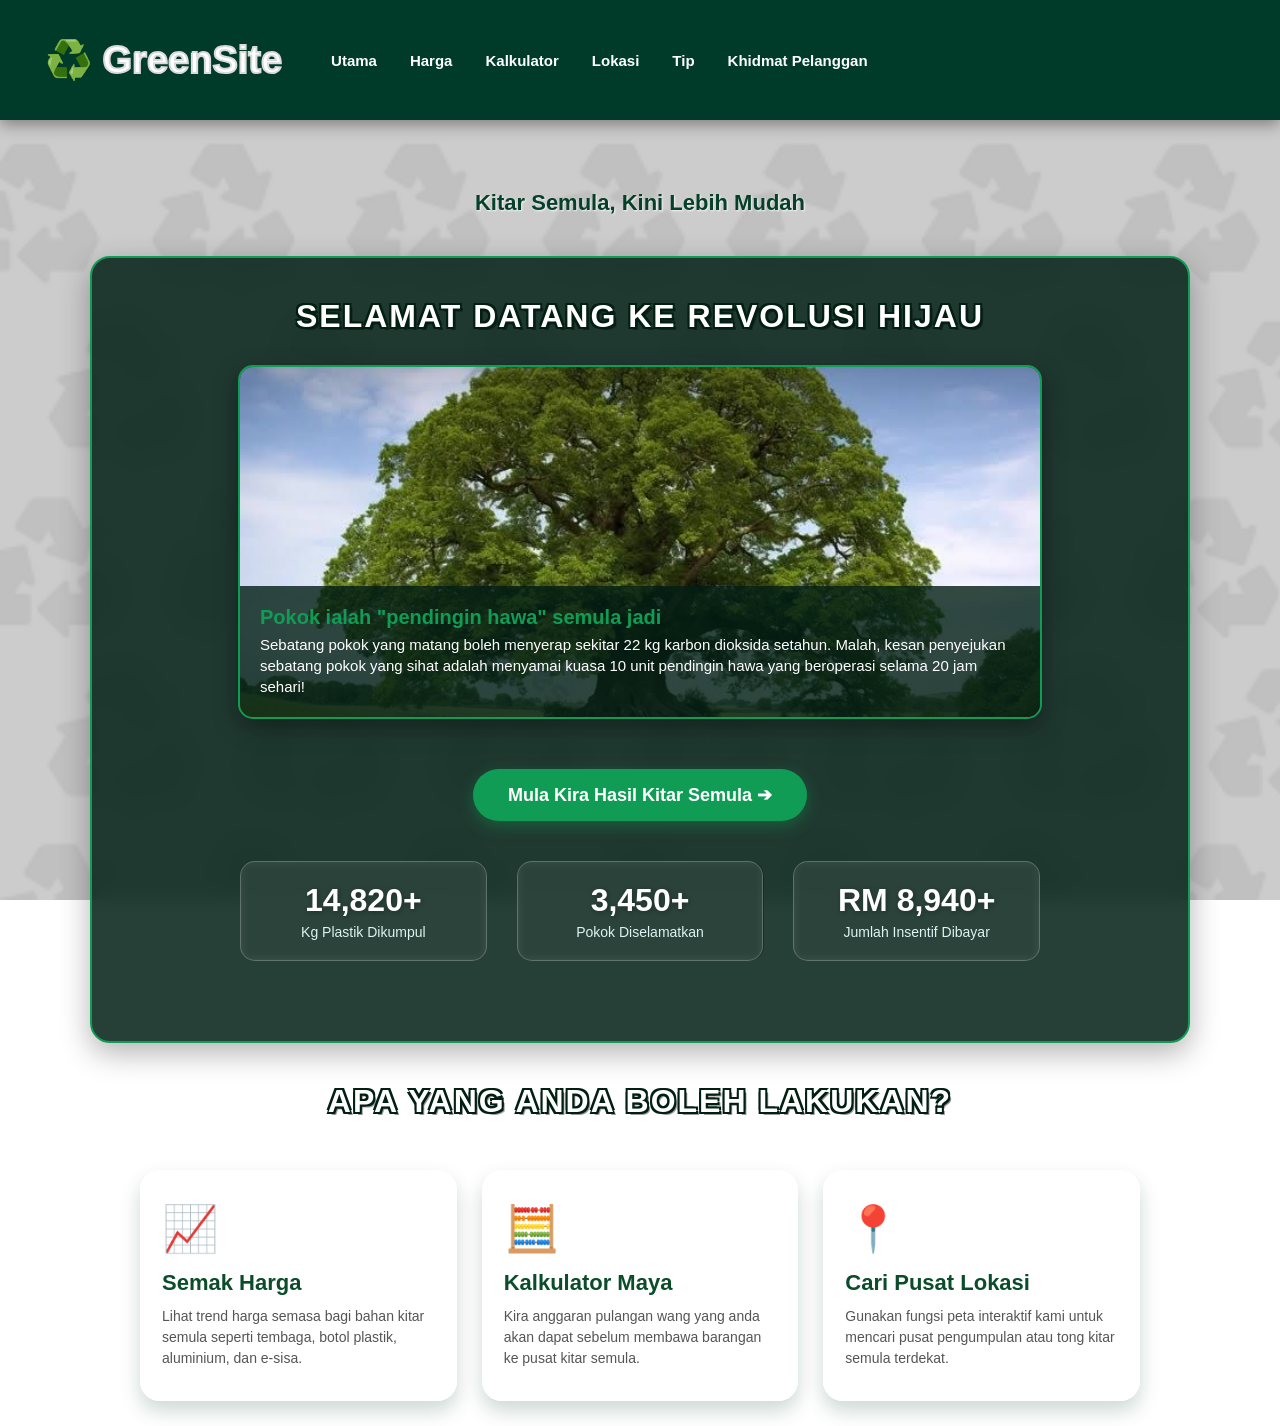
<file: index.html>
<!DOCTYPE html>
<html lang="ms">
<head>
    <meta charset="UTF-8">
    <meta name="google-site-verification" content="FfiB7V5XFE7kX74Ajw800LFNDz2maycaG-Rm0WlrIi4" />
    <meta name="viewport" content="width=device-width, initial-scale=1.0">
    <title>GreenSite - Utama</title>
    <link rel="stylesheet" href="style.css">
    <style>
        
        .hero-section {
            padding: 40px 20px;
            text-align: center;
            color: white;
        }
        .btn-mula {
            display: inline-block;
            background: #119c56;
            color: white;
            padding: 15px 35px;
            font-size: 18px;
            font-weight: bold;
            text-decoration: none;
            border-radius: 30px;
            margin-top: 20px;
            box-shadow: 0 5px 15px rgba(17, 156, 86, 0.4);
            transition: 0.3s;
        }
        .btn-mula:hover {
            background: white;
            color: #06402a;
            transform: translateY(-3px);
        }
        .stats-container {
            display: flex;
            justify-content: center;
            gap: 30px;
            margin: 40px auto;
            max-width: 800px;
            flex-wrap: wrap;
        }
        .stat-box {
            background: rgba(255, 255, 255, 0.15);
            backdrop-filter: blur(5px);
            padding: 20px;
            border-radius: 15px;
            min-width: 180px;
            flex: 1;
            border: 1px solid rgba(255, 255, 255, 0.2);
        }
        .stat-box h3 {
            font-size: 32px;
            margin: 0;
            color: #ffffff;
            text-shadow: 1px 1px 5px rgba(0,0,0,0.3);
        }
        .stat-box p {
            margin: 5px 0 0 0;
            font-size: 14px;
            color: #e0f2f1;
        }
        .menu-grid {
            display: grid;
            grid-template-columns: repeat(auto-fit, minmax(250px, 1fr));
            gap: 25px;
            max-width: 1000px;
            margin: 5px auto 5px auto;
            padding: 20px;
        }
        .menu-card {
            background: rgba(255, 255, 255, 0.95);
            border-radius: 20px;
            padding: 30px 20px;
            text-decoration: none;
            color: #0b4d2b;
            box-shadow: 0 10px 20px rgba(6, 64, 42, 0.2);
            transition: 0.3s ease;
            border: 2px solid transparent;
        }
        .menu-card:hover {
            transform: translateY(-8px);
            border-color: #119c56;
            background: #ffffff;
        }
        .menu-card .icon {
            font-size: 45px;
            margin-bottom: 15px;
        }
        .menu-card h3 {
            margin: 0 0 10px 0;
            font-size: 22px;
        }
        .menu-card p {
            margin: 0;
            font-size: 14px;
            color: #555;
            line-height: 1.5;
        }
    </style>
</head>
<body>

    
<header>
    <div class="header-container">

        <h1 class="logo-utama">♻️ GreenSite</h1>

        <button class="menu-btn" onclick="toggleMenu()">☰</button>

        <nav id="mobileMenu" class="menu-utama">
            <a href="index.html">Utama</a>
            <a href="harga.html">Harga</a>
            <a href="kalkulator.html">Kalkulator</a>
            <a href="lokasi.html">Lokasi</a>
            <a href="tips.html">Tip</a>
            <a href="customer-service.html">Khidmat Pelanggan</a>
        </nav>

    </div>
</header>


<div class="slogan-bawah">
    <p>Kitar Semula, Kini Lebih Mudah</p>
</div>

      
        <!-- HERO SECTION -->
    <section class="hero-section">
        <h2>Selamat Datang ke Revolusi Hijau</h2>
        
        <!-- ==================== KOMPONEN AUTO SLIDER DI SINI ==================== -->
        <div class="slider-container">
          <div class="slide active">
                <img src="pokok.jpg" alt="Pokok">
                <div class="slide-text">
                    <h3>Pokok ialah "pendingin hawa" semula jadi</h3>
                    <p>Sebatang pokok yang matang boleh menyerap sekitar 22 kg karbon dioksida setahun. Malah, kesan penyejukan sebatang pokok yang sihat adalah menyamai kuasa 10 unit pendingin hawa yang beroperasi selama 20 jam sehari!</p>
                </div>
            </div>
            
            <!-- Slide 2 -->
            <div class="slide">
                <img src="laut.jpg" alt="Laut">
                <div class="slide-text">
                    <h3>Lautan menghasilkan majoriti oksigen kita</h3>
                    <p>Ramai menyangka hutan Amazon adalah pembekal oksigen terbesar, tetapi hakikatnya antara 50% hingga 80% oksigen di Bumi dihasilkan oleh hidupan laut, terutamanya fitoplankton (tumbuhan mikroskopik di lautan).</p>
                </div>
            </div>
            
            <!-- Slide 3 -->
            <div class="slide">
                <img src="sampah.jpg" alt="Sampah">
                <div class="slide-text">
                    <h3>Plastik mengambil masa ratusan tahun untuk terurai</h3>
                    <p>Setiap sisa plastik yang pernah dihasilkan di dunia ini sebenarnya masih wujud dalam bentuk tertentu. Botol plastik, contohnya, memerlukan masa sehingga 450 tahun untuk terurai sepenuhnya di tapak pelupusan sampah.</p>
                </div>
            </div>

             <!-- Slide 4 -->
             <div class="slide">
                <img src="elektronik.jpg" alt="Elektronik">
                <div class="slide-text">
                    <h3>E-Sisa (Elektronik) Mewakili Sisa Paling Toksik di Dunia</h3>
                    <p>Pakar menganggarkan bahawa disebabkan aktiviti manusia (seperti penebangan hutan dan pencemaran), kadar kepupusan spesies haiwan dan tumbuhan kini berlaku 1,000 hingga 10,000 kali ganda lebih cepat daripada kadar semula jadi.</p>
                </div>
            </div>
            
             <!-- Slide 5-->
        <div class="slide">
                <img src="hutan.jpg" alt="Hutan">
                <div class="slide-text">
                    <h3>Hutan adalah "paru-paru" bumi</h3>
                    <p>Sisa elektronik seperti telefon pintar, laptop, dan bateri lama hanya merangkumi sekitar 2% daripada keseluruhan jumlah sampah domestik. Bagaimanapun, ia menyumbang kepada 70% daripada keseluruhan sisa toksik berbahaya (seperti plumbum, merkuri, dan kadmium) yang boleh meresap dan meracuni tanah serta air bawah tanah.</p>
                </div>
            </div>
        </div>
        <!-- ======================================================================= -->

        <a href="kalkulator.html" class="btn-mula">Mula Kira Hasil Kitar Semula ➔</a>

        <!-- BAHAGIAN IMPAK STATISTIK -->
        <div class="stats-container">
            <div class="stat-box">
                <h3>14,820+</h3>
                <p>Kg Plastik Dikumpul</p>
            </div>
            <div class="stat-box">
                <h3>3,450+</h3>
                <p>Pokok Diselamatkan</p>
            </div>
            <div class="stat-box">
                <h3>RM 8,940+</h3>
                <p>Jumlah Insentif Dibayar</p>
            </div>
        </div>
    </section>


   
    <h2 style="text-align: center; margin-top: 40px;">Apa Yang Anda Boleh Lakukan?</h2>
    <div class="menu-grid">
        
        <a href="harga.html" class="menu-card">
            <div class="icon">📈</div>
            <h3>Semak Harga</h3>
            <p>Lihat trend harga semasa bagi bahan kitar semula seperti tembaga, botol plastik, aluminium, dan e-sisa.</p>
        </a>

        <a href="kalkulator.html" class="menu-card">
            <div class="icon">🧮</div>
            <h3>Kalkulator Maya</h3>
            <p>Kira anggaran pulangan wang yang anda akan dapat sebelum membawa barangan ke pusat kitar semula.</p>
        </a>

        <a href="lokasi.html" class="menu-card">
            <div class="icon">📍</div>
            <h3>Cari Pusat Lokasi</h3>
            <p>Gunakan fungsi peta interaktif kami untuk mencari pusat pengumpulan atau tong kitar semula terdekat.</p>
        </a>

    </div>

    <script src="script.js"></script>
</body>
</html>
</file>
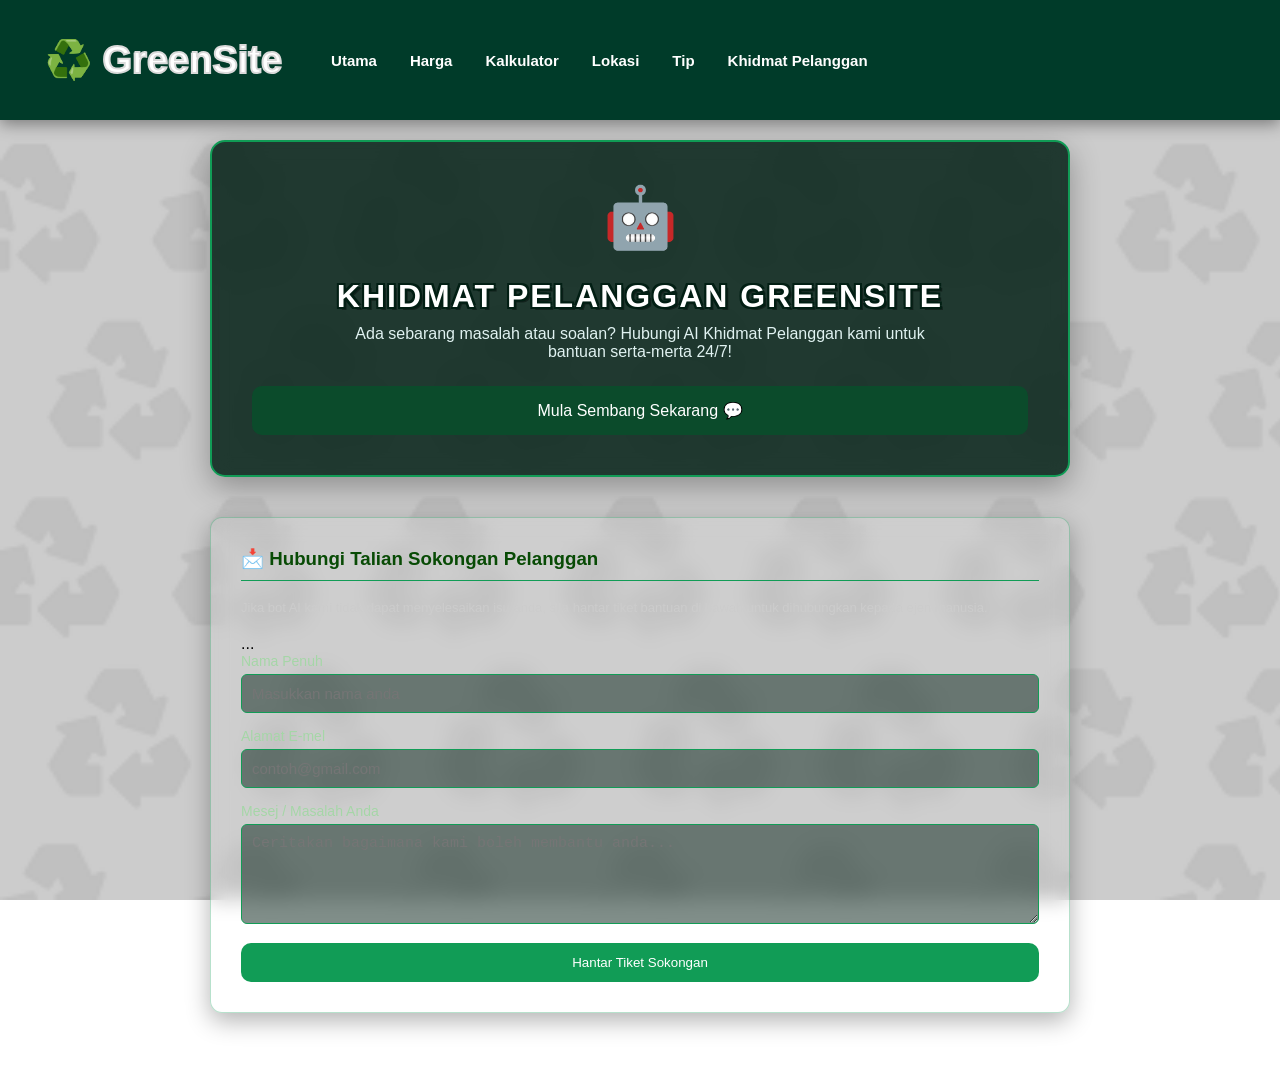
<file: customer-service.html>
<!DOCTYPE html>
<html lang="ms">
<head>
    <meta charset="UTF-8">
    <meta name="viewport" content="width=device-width, initial-scale=1.0">
    <title>Sokongan AI & Bantuan - GreenSite</title>
    <link rel="stylesheet" href="style.css">
    <style>
        /* CSS Khas untuk Halaman Sokongan */
        .sokongan-wrapper {
            max-width: 900px;
            margin: 40px auto;
            padding: 20px;
        }
        .kad-ai-utama {
            background: rgba(2, 31, 20, 0.85);
            border: 2px solid #119c56;
            border-radius: 15px;
            padding: 40px;
            text-align: center;
            box-shadow: 0 10px 30px rgba(0,0,0,0.3);
            margin-bottom: 40px;
            backdrop-filter: blur(10px);
        }
        .bot-animasi {
            font-size: 60px;
            animation: pusing 4s linear infinite;
            margin-bottom: 15px;
            display: inline-block;
        }
        .borang-aduan {
            background: rgba(255, 255, 255, 0.05);
            padding: 30px;
            border-radius: 12px;
            border: 1px solid rgba(17, 156, 86, 0.3);
            text-align: left;
        }
        .borang-aduan h3 {
            margin-top: 0;
            color: #084b05;
            border-bottom: 1px solid #119c56;
            padding-bottom: 10px;
        }
        .input-kumpulan {
            margin-bottom: 15px;
        }
        .input-kumpulan label {
            display: block;
            color: #a5d6a7;
            margin-bottom: 5px;
            font-size: 14px;
        }
        .input-kumpulan input, .input-kumpulan textarea {
            width: 100%;
            padding: 10px;
            border: 1px solid #119c56;
            background: rgba(2, 31, 20, 0.5);
            color: rgb(6, 69, 7);
            border-radius: 6px;
            box-sizing: border-box;
        }
        @keyframes pusing {
            0% { transform: rotate(0deg) translateY(0px); }
            50% { transform: rotate(10deg) translateY(-10px); }
            100% { transform: rotate(0deg) translateY(0px); }
        }
    </style>
</head>
<body>

    <!-- NAVBAR HERO (Sama seperti halaman lain) -->
<header>
    <div class="header-container">

        <h1 class="logo-utama">♻️ GreenSite</h1>

        <button class="menu-btn" onclick="toggleMenu()">☰</button>

        <nav id="mobileMenu" class="menu-utama">
            <a href="index.html">Utama</a>
            <a href="harga.html">Harga</a>
            <a href="kalkulator.html">Kalkulator</a>
            <a href="lokasi.html">Lokasi</a>
            <a href="tips.html">Tip</a>
            <a href="customer-service.html">Khidmat Pelanggan</a>
        </nav>

    </div>
</header>

   <div class="sokongan-wrapper">
        <!-- BAHAGIAN 1: BOT SEMBANG AI -->
        <div class="kad-ai-utama">
            <div class="bot-animasi">🤖</div>
            <!-- TUKAR TAJUK DI SINI -->
            <h2 style="color: white; margin: 10px 0;">Khidmat Pelanggan Greensite</h2>
            <p style="color: #e0f2f1; max-width: 600px; margin: 0 auto 25px auto;">
                Ada sebarang masalah atau soalan? Hubungi AI Khidmat Pelanggan kami untuk bantuan serta-merta 24/7!
            </p>
            <button class="btn-mula" onclick="bukaSembangAI()" style="padding: 15px 40px; font-size: 16px; cursor: pointer;">
                Mula Sembang Sekarang 💬
            </button>
        </div>

        <!-- BAHAGIAN 2: BORANG ADUAN -->
        <div class="borang-aduan">
            <!-- TUKAR TAJUK DI SINI -->
            <h3>📩 Hubungi Talian Sokongan Pelanggan</h3>
            <p style="color: #ccc; font-size: 13px; margin-bottom: 20px;">Jika bot AI kami tidak dapat menyelesaikan isu anda, sila hantar tiket bantuan di bawah untuk dihubungkan kepada ejen manusia.</p>
            
            ... 
            <form onsubmit="hantarAduan(event)">
                <div class="input-kumpulan">
                    <label>Nama Penuh</label>
                    <input type="text" required placeholder="Masukkan nama anda">
                </div>
                <div class="input-kumpulan">
                    <label>Alamat E-mel</label>
                    <input type="email" required placeholder="contoh@gmail.com">
                </div>
                <div class="input-kumpulan">
                    <label>Mesej / Masalah Anda</label>
                    <textarea rows="4" required placeholder="Ceritakan bagaimana kami boleh membantu anda..."></textarea>
                </div>
                <button type="submit" class="btn-mula" style="background: #119c56; width: 100%; border: none; padding: 12px; cursor: pointer;">
                    Hantar Tiket Sokongan
                </button>
            </form>
        </div>
    </div>

  <script type="text/javascript">
  (function(d, t) {
      var v = d.createElement(t), s = d.getElementsByTagName(t)[0];
      v.onload = function() {
        window.voiceflow.chat.load({
          verify: { projectID: '6aab37f082f3050e998244b6' },
          url: 'https://general-runtime.voiceflow.com',
          voice: {
            url: "https://runtime-api.voiceflow.com"
          }
        });
      }
      v.src = "https://cdn.voiceflow.com/widget-next/bundle.mjs"; v.type = "text/javascript"; s.parentNode.insertBefore(v, s);
  })(document, 'script');
</script>
<script>
      // Fungsi untuk paksa tingkap chat Voiceflow terbuka bila butang hijau atas diklik
      function bukaSembangAI() {
          if (window.voiceflow && window.voiceflow.chat) {
              window.voiceflow.chat.open();
          } else {
              alert("Otak AI sedang memuatkan diri... Sila cuba lagi dalam 2 saat!");
          }
      }

      // Fungsi hantar borang tiket bahagian bawah (ejen manusia)
      function hantarAduan(e) {
          e.preventDefault();
          alert("✅ Tiket Sokongan Berjaya Dihantar!");
          e.target.reset();
      }
    </script>
</body>
</html>
</file>
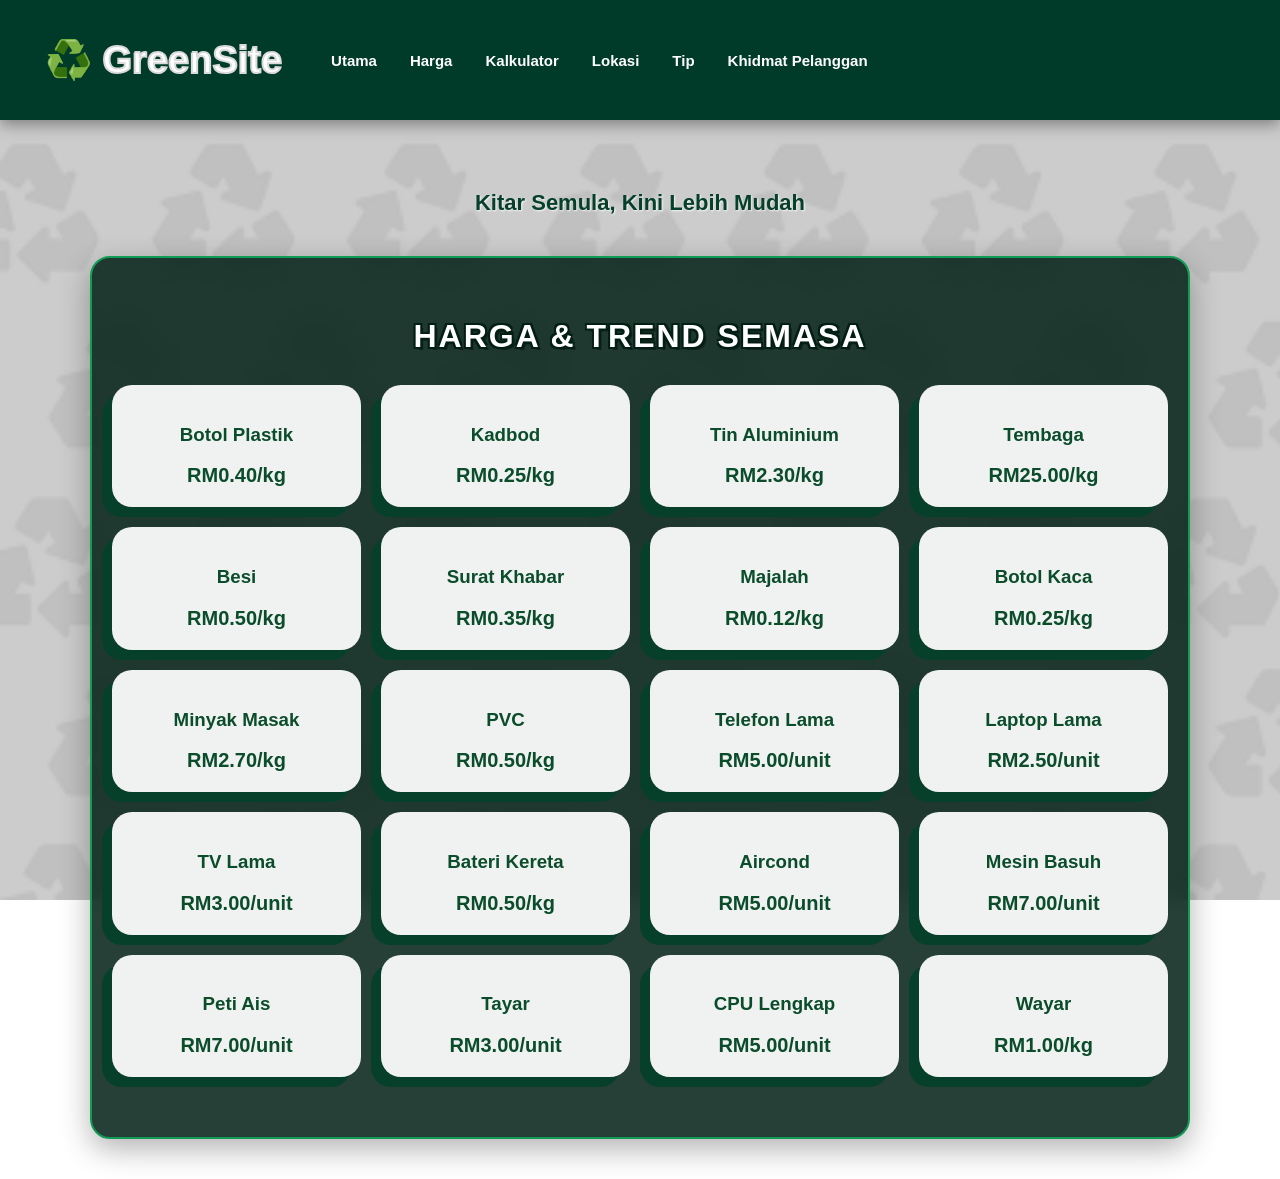
<file: harga.html>
<!DOCTYPE html>
<html lang="ms">
<head>
    <meta charset="UTF-8">
    <meta name="viewport" content="width=device-width, initial-scale=1.0">
    <title>GreenSite - Harga & Trend Semasa</title>
    <link rel="stylesheet" href="style.css">
</head>
<body>

  

<header>
    <div class="header-container">

        <h1 class="logo-utama">♻️ GreenSite</h1>

        <button class="menu-btn" onclick="toggleMenu()">☰</button>

        <nav id="mobileMenu" class="menu-utama">
            <a href="index.html">Utama</a>
            <a href="harga.html">Harga</a>
            <a href="kalkulator.html">Kalkulator</a>
            <a href="lokasi.html">Lokasi</a>
            <a href="tips.html">Tip</a>
            <a href="customer-service.html">Khidmat Pelanggan</a>
        </nav>

    </div>
</header>


<div class="slogan-bawah">
    <p>Kitar Semula, Kini Lebih Mudah</p>
</div>
    <section id="harga">
        <h2>Harga & Trend Semasa</h2>
        <div class="grid">
            <div class="card">
                <h3>Botol Plastik</h3>
                <span id="botol_plastikPrice">RM0.40/kg</span>
                <div class="criteria">✔ Bersih<br>✔ Kering<br>✖ Berminyak</div>
            </div>
            <div class="card">
                <h3>Kadbod</h3>
                <span id="kadbodPrice">RM0.25/kg</span>
                <div class="criteria">✔ Kering<br>✔ Bersih<br>✖ Basah</div>
            </div>
            <div class="card">
                <h3>Tin Aluminium</h3>
                <span id="tin_aluminiumPrice">RM2.30/kg</span>
                <div class="criteria">✔ Bersih<br>✖ Berkarat</div>
            </div>
            <div class="card">
                <h3>Tembaga</h3>
                <span id="tembagaPrice">RM25.00/kg</span>
                <div class="criteria">✔ Tembaga tulen<br>✖ Campur plastik</div>
            </div>
            <div class="card">
                <h3>Besi</h3>
                <span id="besiPrice">RM0.50/kg</span>
                <div class="criteria">✔ Tidak karat</div>
            </div>
            <div class="card">
                <h3>Surat Khabar</h3>
                <span id="surat_khabarPrice">RM0.35/kg</span>
                <div class="criteria">✔ Kering<br>✖ Bersalut plastik</div>
            </div>
            <div class="card">
                <h3>Majalah</h3>
                <span id="majalahPrice">RM0.12/kg</span>
                <div class="criteria">✔ Tidak koyak<br>✖ Basah</div>
            </div>
            <div class="card">
                <h3>Botol Kaca</h3>
                <span id="botol_kacaPrice">RM0.25/kg</span>
                <div class="criteria">✔ Tidak pecah<br>✖ Retak</div>
            </div>
            <div class="card">
                <h3>Minyak Masak</h3>
                <span id="minyak_masakPrice">RM2.70/kg</span>
                <div class="criteria">✔ Ditapis<br>✖ Bercampur air</div>
            </div>
            <div class="card">
                <h3>PVC</h3>
                <span id="pvcPrice">RM0.50/kg</span>
                <div class="criteria">✔ Bersih<br>✖ Cair</div>
            </div>
            <div class="card">
                <h3>Telefon Lama</h3>
                <span id="telefon_lamaPrice">RM5.00/unit</span>
                <div class="criteria">✔ Ada bateri<br>✖ Motherboard hilang</div>
            </div>
            <div class="card">
                <h3>Laptop Lama</h3>
                <span id="laptop_lamaPrice">RM2.50/unit</span>
                <div class="criteria">✔ Lengkap<br>✖ Skrin pecah teruk</div>
            </div>
            <div class="card">
                <h3>TV Lama</h3>
                <span id="tv_lamaPrice">RM3.00/unit</span>
                <div class="criteria">✔ Ada panel<br>✖ Skrin pecah</div>
            </div>
            <div class="card">
                <h3>Bateri Kereta</h3>
                <span id="bateri_keretaPrice">RM0.50/kg</span>
                <div class="criteria">✔ Tidak bocor<br>✖ Pecah</div>
            </div>
            <div class="card">
                <h3>Aircond</h3>
                <span id="aircondPrice">RM5.00/unit</span>
                <div class="criteria">✔ Compressor ada<br>✖ Gas bocor</div>
            </div>
            <div class="card">
                <h3>Mesin Basuh</h3>
                <span id="mesin_basuhPrice">RM7.00/unit</span>
                <div class="criteria">✔ Motor elok<br>✖ Karat</div>
            </div>
            <div class="card">
                <h3>Peti Ais</h3>
                <span id="peti_aisPrice">RM7.00/unit</span>
                <div class="criteria">✔ Compressor ada<br>✖ Gas bocor</div>
            </div>
            <div class="card">
                <h3>Tayar</h3>
                <span id="tayarPrice">RM3.00/unit</span>
                <div class="criteria">✔ Tidak terbakar<br>✖ Pecah</div>
            </div>
            <div class="card">
                <h3>CPU Lengkap</h3>
                <span id="cpu_lengkapPrice">RM5.00/unit</span>
                <div class="criteria">✔ Kipas berfungsi<br>✖ Rosak teruk</div>
            </div>
            <div class="card">
                <h3>Wayar</h3>
                <span id="wayarPrice">RM1.00/kg</span>
                <div class="criteria">✖ Kuprum hilang</div>
            </div>
        </div>
    </section>

    <script src="script.js"></script>
</body>
</html>
</file>
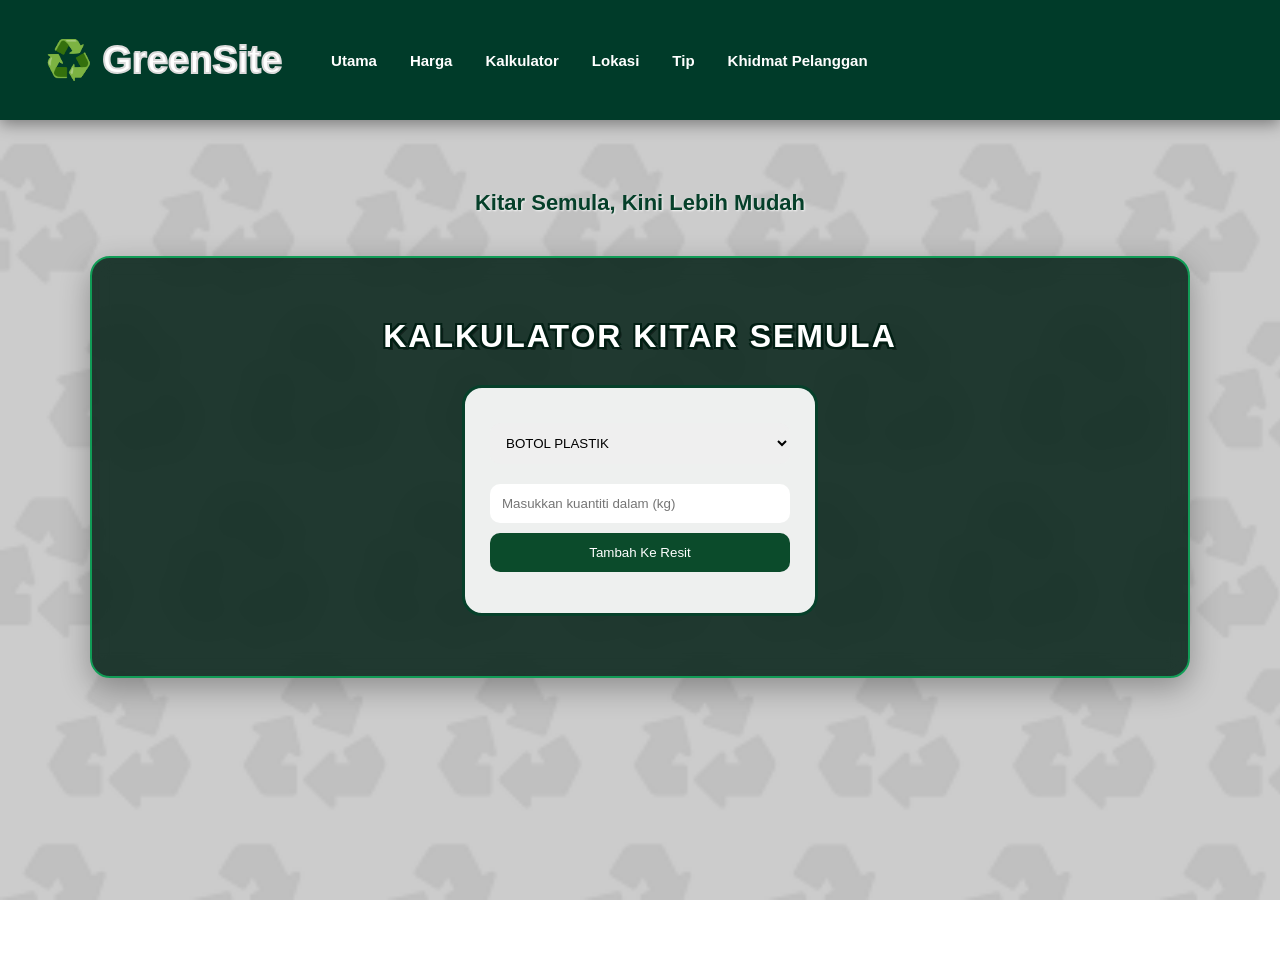
<file: kalkulator.html>
<!DOCTYPE html>
<html lang="ms">
<head>
    <meta charset="UTF-8">
    <meta name="viewport" content="width=device-width, initial-scale=1.0">
    <title>GreenSite - Kalkulator Recycle</title>
    <link rel="stylesheet" href="style.css">
</head>
<body>

   
<header>
    <div class="header-container">

        <h1 class="logo-utama">♻️ GreenSite</h1>

        <button class="menu-btn" onclick="toggleMenu()">☰</button>

        <nav id="mobileMenu" class="menu-utama">
            <a href="index.html">Utama</a>
            <a href="harga.html">Harga</a>
            <a href="kalkulator.html">Kalkulator</a>
            <a href="lokasi.html">Lokasi</a>
            <a href="tips.html">Tip</a>
            <a href="customer-service.html">Khidmat Pelanggan</a>
        </nav>

    </div>
</header>

<div class="slogan-bawah">
    <p>Kitar Semula, Kini Lebih Mudah</p>
</div>
    <section id="kalkulator">
        <h2>Kalkulator Kitar Semula</h2>
        <div class="box">
            <select id="material"></select>
            <input type="number" id="qty" placeholder="Masukkan kuantiti (unit/kg)">
            <button onclick="tambahKeResit()">Tambah Ke Resit</button>
            <p id="result" style="color: black; font-weight: bold; margin-top: 10px;"></p>
            <p id="motivation" style="color: #06402a; font-weight: 600;"></p>
        </div>

        <div id="resitArea" style="max-width: 500px; margin: 30px auto; background: rgba(255,255,255,0.95); padding: 20px; border-radius: 20px; color: black; display: none; overflow-x: auto;">
            <h3 style="color: #06402a; margin-top: 0;">🧾 Resit Maya Kitar Semula</h3>
            <table id="jadualResit" style="width: 100%; border-collapse: collapse; text-align: left; margin-bottom: 15px;">
                <thead>
                    <tr style="border-bottom: 2px solid #06402a;">
                        <th style="padding: 8px;">Bahan</th>
                        <th style="padding: 8px;">Kuantiti</th>
                        <th style="padding: 8px;">Harga (RM)</th>
                    </tr>
                </thead>
                <tbody id="isiResit"></tbody>
            </table>
            <h4 id="jumlahBesar" style="margin: 5px 0; text-align: right; font-size: 18px;">Jumlah Keseluruhan: RM 0.00</h4>
            <button onclick="padamResit()" style="background: #cc0000; margin-top: 10px;">Padam Semua</button>
        </div>
    </section>

    <script src="script.js"></script>
</body>
</html>
</file>
<file: style.css>
html {
  scroll-behavior: smooth;
}

body {
  margin: 0;
  font-family: 'Segoe UI', sans-serif;
  background-image: url('background greensite.png'); 
  background-repeat: no-repeat;
  background-attachment: fixed;
  background-size: cover;
  min-height: 100vh;
}

body::before {
  content: "";
  position: fixed;
  inset: 0;
  background: rgba(0,0,0,0.20);
  z-index: -1;
}



header {
  background-color: #021f14; 
  width: 100%;
  position: fixed;
  top: 0;
  left: 0;
  z-index: 1000;
  box-shadow: 0 4px 15px rgba(0,0,0,0.4);
  box-sizing: border-box;
}

.navbar-container {
  max-width: 1400px; 
  margin: 0 auto;
  display: flex;
  align-items: center;
  justify-content: flex-start; 
  height: 80px; 
}

.logo-utama {
  font-size: 50px;
  font-weight: bold;
  color: rgb(7, 165, 65);
  -webkit-text-stroke: 2px #dadada;
  margin: 0;
  margin-right: 60px; 
  white-space: nowrap;
}


nav.menu-utama a { 
  border: 2px solid #06402a; 
  border-radius: 8px; 
  color: #06402a; 
  padding: 14px 28px; 
  font-size: 30px;
  font-weight: bold;
  text-decoration: none;
  display: inline-block;
  transition: all 0.2s ease;
  white-space: nowrap;
}


nav.menu-utama a:hover {
  background: #06402a; 
  color: #ffffff; 
  text-shadow: none; 
  transform: translateY(-3px); 
  box-shadow: 0 6px 15px rgba(0, 0, 0, 0.3);
}


.slogan-bawah {
  text-align: center;
  margin-top: 110px; /* Jarak supaya tidak tenggelam di bawah fixed navbar */
  margin-bottom: 20px; /* Gap sebelum masuk ke seksyen kandungan */
}

.slogan-bawah p {
  font-size: 22px;
  font-weight: 600;
  color: #06402a; /* Warna hijau gelap tulisan asal */
  margin: 0;
  text-shadow: 1px 1px 2px rgba(255, 255, 255, 0.8);
}

/* Menyesuaikan titik mula elemen body */
body {
  padding-top: 0; /* Dikembalikan ke 0 kerana kita guna margin-top pada slogan */
}

/* Gaya Pautan Menu di Kanan */
nav.menu-utama {
  margin-top: 0;
  display: flex;
  gap: 10px;
}
 

/* Kesan apabila tetikus lalu (Hover) pada menu */
nav.menu-utama a:hover {
  background: #06402a; /* Tukar jadi warna hijau gelap penuh */
  color: #ffffff; /* Tulisan tukar jadi putih */
  text-shadow: none; /* Buang outline putih masa hover supaya teks jelas */
  transform: translateY(-2px); /* Kotak naik atas sikit */
  box-shadow: 0 4px 10px rgba(0, 0, 0, 0.2);
}

/* Memastikan kandungan web bermula di bawah navbar */
body {
  padding-top: 100px; 
}

/* Gaya untuk Logo / Nama Web */
header h1 {
  font-size: 24px; /* Dikecilkan supaya sebaris dengan menu */
  font-weight: bold;
  color: white;
  margin: 0 40px 0 0; /* Jarak 40px di sebelah kanan logo */
  white-space: nowrap;
}
/* --- GAYA TAJUK DENGAN OUTLINE & KOTAK SECTION --- */

/* --- GAYA KOTAK SECTION (HIJAU GELAP TRANSPARENT) & TAJUK BARU --- */

section {
  max-width: 1100px;
  margin: 40px auto; /* Jarak antara kotak-kotak section */
  padding: 40px 20px;
  text-align: center;
  color: white; /* Semua teks biasa di dalam kotak akan automatik jadi putih */
  
  /* RGBA: 2, 31, 20 ialah kod warna hijau gelap navbar anda, 0.85 ialah tahap ketelusan (transparent) */
  background: rgba(2, 31, 20, 0.85); 
  
  backdrop-filter: blur(10px); /* Kesan blur moden pada gambar latar di belakang kotak */
  border: 2px solid #119c56; /* Tukar border kepada hijau cerah sikit supaya kotak nampak menonjol */
  border-radius: 20px; /* Lengkungan bucu kotak */
  box-shadow: 0 10px 30px rgba(0, 0, 0, 0.3);
  box-sizing: border-box;
}

h2 {
  color: #ffffff; /* Tukar tulisan tajuk jadi PUTIH supaya cerah atas latar belakang gelap */
  font-family: 'Poppins', 'Segoe UI', sans-serif; 
  font-size: 32px;           
  font-weight: bold;           
  text-transform: uppercase; 
  letter-spacing: 2px;       
  
  /* Kesan OUTLINE HIAJU GELAP di sekeliling tulisan putih supaya nampak sharp */
  text-shadow: 
    -2px -2px 0 #021f14,  
     2px -2px 0 #021f14,
    -2px  2px 0 #021f14,
     2px  2px 0 #021f14,
     3px  3px 0px rgba(0, 0, 0, 0.4); 
  
  margin-bottom: 30px;
  margin-top: 0;
}

/* Gaya untuk Kontainer Menu */
nav.menu-utama {
  margin-top: 0; /* Buang margin lama */
  display: flex;
  align-items: center;
  gap: 5px; /* Jarak rapat antara pautan menu */
}

/* Gaya untuk Pautan Menu (Text Links) */
nav.menu-utama a {
  background: transparent; /* Buang latar belakang putih asal */
  border: none; /* Buang border bulat asal */
  color: #ffffff; /* Warna teks putih */
  padding: 10px 16px;
  border-radius: 8px; /* Kotak rounded yang lembut */
  font-size: 15px;
  font-weight: 600;
  text-decoration: none;
  transition: all 0.2s ease;
  display: inline-block;
}

/* Kesan Hover & Aktif (Seperti butang HOSTING dalam gambar) */
nav.menu-utama a:hover {
  background: rgba(255, 255, 255, 0.15); /* Kotak cerah semi-transparent */
  color: #ffffff;
}

/* Mengelakkan kandungan halaman terlindung di bawah navbar yang 'fixed' */
body {
  padding-top: 80px; /* Tambah ruang atas supaya kandungan tidak tenggelam */
}

/* --- RESPONSIVE UNTUK TELEFON --- */
@media(max-width: 768px) {
  .navbar-container {
    flex-direction: column;
    align-items: flex-start;
    gap: 10px;
  }
  header h1 {
    margin-bottom: 5px;
  }
  nav.menu-utama {
    flex-wrap: wrap;
  }
  nav.menu-utama a {
    padding: 8px 12px;
    font-size: 14px;
  }
  body {
    padding-top: 120px; /* Lebihan ruang untuk telefon */
  }
}
/* Kesan Hover & Aktif (Seperti butang HOSTING dalam gambar) */
nav.menu-utama a:hover {
  background: rgba(255, 255, 255, 0.15); /* Kotak cerah semi-transparent */
  color: #ffffff;
}

/* Mengelakkan kandungan halaman terlindung di bawah navbar yang 'fixed' */
body {
  padding-top: 80px; /* Tambah ruang atas supaya kandungan tidak tenggelam */
}

/* --- RESPONSIVE UNTUK TELEFON --- */
@media(max-width: 768px) {
  .navbar-container {
    flex-direction: column;
    align-items: flex-start;
    gap: 10px;
  }
  header h1 {
    margin-bottom: 5px;
  }
  nav.menu-utama {
    flex-wrap: wrap;
  }
  nav.menu-utama a {
    padding: 8px 12px;
    font-size: 14px;
  }
  body {
    padding-top: 120px; /* Lebihan ruang untuk telefon */
  }
}

section {
  padding: 60px 20px;
  text-align: center;
  color: white;
}

/* HARGA */
.grid {
  display: grid;
  grid-template-columns: repeat(auto-fit, minmax(220px, 1fr));
  gap: 20px;
}

.card {
  position: relative;
  background: rgba(255,255,255,0.93);
  color: #0b4d2b;
  padding: 20px;
  border-radius: 20px;
  overflow: hidden;
  transition: 0.3s;
  box-shadow: -10px 10px rgb(6,64,42);
  animation: fadeIn 1s ease;
}

.card:hover {
  transform: translateY(-5px);
  box-shadow: 0 10px 20px rgba(6, 64, 42, 0.3);
  background: #ffffff;
}

.card span {
  font-size: 20px;
  font-weight: bold;
}

.criteria {
  position: absolute;
  bottom: -100%;
  left: 0;
  width: 100%;
  background: rgba(0,70,30,0.95);
  color: white;
  padding: 15px;
  transition: 0.4s;
}

.card:hover .criteria {
  bottom: 0;
}

/* KALKULATOR */
.box {
  margin: auto;
  background: rgba(255,255,255,0.92);
  padding: 25px;
  width: 300px;
  height: auto;
  border-style: solid;
  border-color: #06402a;
  border-radius: 20px;
  color: black;
}

.box select, .box input {
  width: 100%;
  padding: 12px;
  margin: 10px 0;
  border-radius: 10px;
  border: none;
  box-sizing: border-box;
}

button {
  width: 100%;
  padding: 12px;
  background: #0b4b2b;
  color: white;
  border: none;
  border-radius: 10px;
  cursor: pointer;
}

button:hover {
  background: #119c56;
  box-shadow: 0 0 15px #119c56, 0 0 25px #0b4b2b;
  transition: 0.3s;
}

button:active {
  transform: scale(0.95); 
  transition: 0.1s;
}

/* MAP */
#map {
  height: 450px;
  border-radius: 20px;
  margin-top: 20px;
  display: none;
}

/* POSTER */
.posterGrid {
  display: grid;
  grid-template-columns: repeat(auto-fit, minmax(300px, 1fr));
  gap: 25px;
  margin-top: 40px;
}

.poster {
  background: rgba(255,255,255,0.95);
  border-radius: 20px;
  overflow: hidden;
  color: #0b4d2b;
  transition: 0.4s;
}

.poster:hover {
  transform: scale(1.03);
}

.poster img {
  width: 100%;
  height: 250px;
  object-fit: cover;
}

.posterText {
  padding: 20px;
}

.posterText h3 {
  margin-top: 0;
}

@keyframes fadeIn {
  from {
    opacity: 0;
    transform: translateY(20px);
  }
  to {
    opacity: 1;
    transform: translateY(0);
  }
}

/* RESPONSIVE PHONE */
@media(max-width:600px) {
  header h1 { font-size: 35px; }
  header { padding: 30px 10px; }
  nav a { display: inline-block; margin: 6px; width: auto; }
  section { padding: 40px 10px; }
  .grid { grid-template-columns: 1fr; }
  .box { width: 80%; height: auto; }
  #map { height: 350px; }
  .posterGrid { grid-template-columns: 1fr; }
}

/* --- GAYA AUTO SLIDER KESAN FAKTA ALAM SEKITAR --- */

.slider-container {
  max-width: 800px;
  height: 350px;
  margin: 30px auto;
  position: relative;
  overflow: hidden;
  border-radius: 15px;
  border: 2px solid #119c56;
  box-shadow: 0 8px 25px rgba(0, 0, 0, 0.4);
}

.slide {
  position: absolute;
  top: 0;
  left: 0;
  width: 100%;
  height: 100%;
  opacity: 0; /* Sembunyikan slide asal */
  transition: opacity 1s ease-in-out; /* Kesan 'fade' lembut semasa bertukar */
  z-index: 1;
}

.slide.active {
  opacity: 1; /* Paparkan slide yang aktif sahaja */
  z-index: 2;
}

.slide img {
  width: 100%;
  height: 100%;
  object-fit: cover; /* Memastikan gambar penuh tanpa herot */
}

/* Kotak teks fakta di atas gambar (Lapisan lutsinar gelap) */
.slide-text {
  position: absolute;
  bottom: 0;
  left: 0;
  width: 100%;
  background: rgba(2, 31, 20, 0.8); /* Warna hijau gelap pekat transparent */
  color: white;
  padding: 20px;
  box-sizing: border-box;
  text-align: left;
}

.slide-text h3 {
  margin: 0 0 5px 0;
  font-size: 20px;
  color: #119c56; /* Warna tajuk fakta */
}

.slide-text p {
  margin: 0;
  font-size: 15px;
  line-height: 1.4;
}

/* Responsif untuk skrin telefon pintar */
@media (max-width: 600px) {
  .slider-container {
    height: 250px;
  }
  .slide-text h3 {
    font-size: 16px;
  }
  .slide-text p {
    font-size: 12px;
  }
}

/* ==========================================================================
   KOD CSS KHAS UNTUK HALAMAN CUSTOMER SERVICE (GREEN SITE)
   ========================================================================== */

/* Kontainer Utama Halaman */
.sokongan-wrapper {
    max-width: 900px;
    margin: 40px auto;
    padding: 0 20px;
    box-sizing: border-box;
}

/* 1. KAD UTAMA BOT AI (KOTAK ATAS) */
.kad-ai-utama {
    background: rgba(2, 31, 20, 0.85);
    border: 2px solid #119c56;
    border-radius: 15px;
    padding: 40px 20px;
    text-align: center;
    box-shadow: 0 10px 30px rgba(0, 0, 0, 0.3);
    margin-bottom: 40px;
    backdrop-filter: blur(10px);
}

/* Animasi Robot Melayang Comel */
.bot-animasi {
    font-size: 60px;
    margin-bottom: 15px;
    display: inline-block;
    animation: robotMelayang 3s ease-in-out infinite;
}

@keyframes robotMelayang {
    0% { transform: translateY(0px) rotate(0deg); }
    50% { transform: translateY(-10px) rotate(5deg); }
    100% { transform: translateY(0px) rotate(0deg); }
}

/* 2. KOTAK BORANG ADUAN HIJAU (KOTAK BAWAH) */
.borang-aduan {
    background: rgba(2, 31, 20, 0.75); /* Hijau gelap lutsinar korporat */
    padding: 35px;
    border-radius: 12px;
    border: 2px solid #119c56; /* Garisan tepi hijau terang */
    text-align: left;
    box-shadow: 0 8px 25px rgba(0, 0, 0, 0.3);
    backdrop-filter: blur(10px);
    box-sizing: border-box;
}

.borang-aduan {
            background: rgba(2, 31, 20, 0.75); /* Ditukar kepada warna hijau gelap lutsinar */
            padding: 30px;
            border-radius: 12px;
            border: 2px solid #119c56; /* Garisan tepi hijau yang lebih terang */
            text-align: left;
            box-shadow: 0 8px 25px rgba(0,0,0,0.3);
            backdrop-filter: blur(10px);
        }

/* 3. ELEMEN ELEMEN INPUT DI DALAM BORANG */
.input-kumpulan {
    margin-bottom: 20px;
}

/* Label Input */
.input-kumpulan label {
    display: block;
    color: #a5d6a7; /* Hijau lembut pastel */
    margin-bottom: 8px;
    font-size: 14px;
    font-weight: 500;
}

/* Kotak Isi Borang (Input & Textarea) */
.input-kumpulan input, 
.input-kumpulan textarea {
    width: 100%;
    padding: 12px 15px;
    border: 1px solid rgba(17, 156, 86, 0.6);
    background: rgba(1, 15, 10, 0.6); /* Gelap di dalam input supaya teks putih jelas */
    color: #cdcdcd;
    font-size: 15px;
    border-radius: 8px;
    box-sizing: border-box;
    outline: none;
    transition: all 0.3s ease;
}

/* Kesan Apabila Pengguna Klik Pada Input (Focus Effect) */
.input-kumpulan input:focus, 
.input-kumpulan textarea:focus {
    border-color: #26d07c;
    box-shadow: 0 0 8px rgba(38, 208, 124, 0.4);
    background: rgba(1, 15, 10, 0.8);
}

/* Mengawal Saiz Textarea Sahaja */
.input-kumpulan textarea {
    resize: vertical;
    min-height: 100px;
}

/* --- GAYA TINGKAP CHAT POP-UP --- */
.kotak-chat-rahsia {
    position: fixed;
    bottom: -500px; /* Sembunyi di bawah skrin pada asal */
    right: 30px;
    width: 350px;
    height: 450px;
    background: #021f14;
    border: 2px solid #119c56;
    border-radius: 15px 15px 0 0;
    box-shadow: 0 10px 30px rgba(0,0,0,0.5);
    display: flex;
    flex-direction: column;
    z-index: 9999;
    transition: bottom 0.4s ease-in-out; /* Kesan slide up lancar */
}

/* Apabila chat dibuka */
.kotak-chat-rahsia.buka {
    bottom: 0;
}

.chat-header {
    background: #119c56;
    color: white;
    padding: 15px;
    font-weight: bold;
    display: flex;
    justify-content: space-between;
    align-items: center;
    border-radius: 12px 12px 0 0;
}

.chat-body {
    flex: 1;
    padding: 15px;
    overflow-y: auto;
    display: flex;
    flex-direction: column;
    gap: 10px;
}

.mesej-bot {
    background: rgba(17, 156, 86, 0.2);
    color: white;
    padding: 10px 15px;
    border-radius: 15px 15px 15px 0;
    max-width: 80%;
    align-self: flex-start;
    font-size: 14px;
}

.mesej-user {
    background: #119c56;
    color: white;
    padding: 10px 15px;
    border-radius: 15px 15px 0 15px;
    max-width: 80%;
    align-self: flex-end;
    font-size: 14px;
}

.chat-footer {
    padding: 10px;
    display: flex;
    gap: 8px;
    border-top: 1px solid rgba(17, 156, 86, 0.3);
}

.chat-footer input {
    flex: 1;
    padding: 10px;
    border: 1px solid #119c56;
    background: rgba(255,255,255,0.05);
    color: white;
    border-radius: 20px;
    outline: none;
}

.chat-footer button {
    background: #119c56;
    color: white;
    border: none;
    padding: 0 15px;
    border-radius: 20px;
    cursor: pointer;
}
/* Header */
header {
    background: #003b29;
    padding: 20px;
}

.header-top {
    display: flex;
    align-items: left;
    justify-content: left;
    position: relative;
}

.header-top h1 {
    margin: 0;
    font-size: 45px;
    color: white;
}

/* Button 3 garis */
.menu-btn {
    display: none;
    position: absolute;
    left: 10px;
    background: none;
    border: none;
    color: white;
    font-size: 32px;
    cursor: pointer;
}

/* Navigation */
nav {
    display: flex;
    justify-content: center;
    gap: 40px;
    margin-top: 20px;
}

nav a {
    color: white;
    text-decoration: none;
    font-size: 20px;
}


/* 📱 PHONE */
@media (max-width: 768px) {

    header {
        padding: 18px;
    }

    .header-top h1 {
        font-size: 30px;
    }

    /* Tunjukkan 3 garis */
    .menu-btn {
        display: block;
    }

    /* Menu asal disorok */
    nav {
        display: none;
        flex-direction: column;
        gap: 0;
        margin-top: 20px;
        text-align: center;
    }

    /* Bila menu dibuka */
    nav.show {
        display: flex;
    }

    nav a {
        padding: 15px;
        border-top: 1px solid rgba(255,255,255,0.2);
        font-size: 18px;
    }
}
header {
    background: #003b29;
    width: 100%;
}

.header-container {
    min-height: 120px;
    display: flex;
    align-items: center;
    padding: 20px 35px;
    gap: 60px;
}

/* LOGO */
.logo {
    display: flex;
    align-items: center;
    gap: 12px;

    text-decoration: none;
    color: white;
    font-size: 48px;
    font-weight: bold;

    white-space: nowrap;
}

.logo:first-letter {
    font-size: 55px;
}

/* NAVIGATION */
nav {
    display: flex;
    align-items: center;
    gap: 35px;
}

nav a {
    color: white;
    text-decoration: none;
    font-size: 18px;
    font-weight: bold;
    white-space: nowrap;
}

nav a:hover {
  background: #06402a; 
  color: #ffffff; 
  text-shadow: none; 
  transform: translateY(-3px); 
  box-shadow: 0 6px 15px rgba(0, 0, 0, 0.3);
}

/* HAMBURGER */
.menu-btn {
    display: none;
    background: none;
    border: none;
    color: white;
    font-size: 32px;
    cursor: pointer;
}


/* ===== PHONE ===== */

@media (max-width: 768px) {

    .header-container {
        min-height: 75px;
        padding: 15px 20px;
        justify-content: center;
        position: relative;
    }

    .logo {
        font-size: 30px;
    }

    .logo:first-letter {
        font-size: 35px;
    }

    /* ☰ keluar */
    .menu-btn {
        display: block;
        position: absolute;
        left: 20px;
    }

    /* menu sorok */
    nav {
        display: none;
        position: absolute;
        top: 75px;
        left: 0;
        width: 100%;
        background: #003b29;

        flex-direction: column;
        gap: 0;
        z-index: 1000;
    }

    /* menu bila tekan ☰ */
    nav.show {
        display: flex;
    }

    nav a {
        width: 100%;
        text-align: center;
        padding: 16px 0;
        border-top: 1px solid rgba(255,255,255,0.15);
    }
}
/* =========================================
   HEADER GREEN SITE - DESKTOP + PHONE
   ========================================= */

header {
    background: #003b29;
    width: 100%;
    position: fixed;
    top: 0;
    left: 0;
    z-index: 9999;
    box-shadow: 0 4px 15px rgba(0,0,0,0.4);
    box-sizing: border-box;
}

.header-container {
    max-width: 1400px;
    min-height: 80px;
    margin: 0 auto;
    padding: 12px 25px;

    display: flex;
    align-items: center;
    gap: 35px;

    box-sizing: border-box;
}

/* LOGO */

.logo-utama {
    margin: 0;
    font-size: 38px;
    font-weight: bold;
    color: white;

    white-space: nowrap;
}

/* MENU */

nav.menu-utama {
    display: flex;
    align-items: center;
    justify-content: center;

    gap: 5px;
    margin: 0;
}

nav.menu-utama a {
    color: white;
    text-decoration: none;

    padding: 10px 14px;
    border-radius: 8px;

    font-size: 15px;
    font-weight: 600;

    white-space: nowrap;

    transition: 0.2s ease;
}

nav.menu-utama a:hover {
    background: rgba(255,255,255,0.15);
    color: white;
}

/* HAMBURGER */

.menu-btn {
    display: none;

    background: transparent;
    border: none;

    color: white;
    font-size: 30px;

    cursor: pointer;
}

/* =========================================
   PHONE
   ========================================= */

@media (max-width: 768px) {

    header {
        position: fixed;
        top: 0;
        left: 0;
    }

    .header-container {
        min-height: 70px;
        padding: 12px 18px;

        display: flex;
        justify-content: center;

        position: relative;
    }

    .logo-utama {
        font-size: 28px;
    }

    /* TIGA GARIS */

    .menu-btn {
        display: block;

        position: absolute;
        left: 15px;
        top: 50%;

        transform: translateY(-50%);

        width: auto;
    }

    /* MENU DALAM KOTAK HIJAU */

    nav.menu-utama {
        display: none;

        position: absolute;

        top: 70px;
        left: 0;

        width: 100%;

        background: #003b29;

        padding: 8px 10px 15px;

        box-sizing: border-box;

        display: none;

        grid-template-columns: 1fr 1fr;
        gap: 8px;
    }

    /* BILA MENU DIBUKA */

    nav.menu-utama.show {
        display: grid;
    }

    nav.menu-utama a {
        width: 100%;

        padding: 13px 5px;

        text-align: center;

        background: rgba(255,255,255,0.08);

        border: 1px solid rgba(255,255,255,0.12);

        border-radius: 8px;

        font-size: 14px;

        box-sizing: border-box;
    }

    nav.menu-utama a:hover {
        background: rgba(255,255,255,0.20);
    }

    /* RUANG UNTUK HEADER FIXED */

    body {
        padding-top: 85px;
    }

    /* SLOGAN */

    .slogan-bawah {
        margin-top: 15px;
    }

    .slogan-bawah p {
        font-size: 18px;
    }

}
/* =========================================
   FIX HEADER + HAMBURGER GREEN SITE
   ========================================= */

@media (max-width: 768px) {

    /* HEADER */
    header {
        position: fixed !important;
        top: 0 !important;
        left: 0 !important;
        width: 100% !important;
        height: 70px !important;
        padding: 0 !important;
        background: #003b29 !important;
        z-index: 99999 !important;
        box-sizing: border-box;
    }

    /* BAR ATAS */
    .header-container {
        position: relative !important;
        width: 100% !important;
        height: 70px !important;
        min-height: 70px !important;
        padding: 0 15px !important;

        display: flex !important;
        align-items: center !important;
        justify-content: center !important;

        box-sizing: border-box;
    }

    /* LOGO */
    .logo-utama {
        margin: 0 !important;
        font-size: 28px !important;
        color: white !important;
        white-space: nowrap !important;
    }

    /* ☰ HAMBURGER */
    .menu-btn {
        display: block !important;

        position: absolute !important;
        left: 12px !important;
        top: 50% !important;
        transform: translateY(-50%) !important;

        width: auto !important;
        height: auto !important;

        padding: 5px !important;
        margin: 0 !important;

        background: transparent !important;
        border: none !important;

        color: white !important;
        font-size: 30px !important;

        cursor: pointer !important;
        z-index: 100000 !important;
    }

    /* MENU - ASALNYA TUTUP */
    nav.menu-utama {
        position: absolute !important;

        top: 70px !important;
        left: 0 !important;

        width: 100% !important;

        padding: 10px !important;
        margin: 0 !important;

        background: #003b29 !important;

        box-sizing: border-box !important;

        display: none !important;

        grid-template-columns: 1fr 1fr !important;
        gap: 8px !important;

        z-index: 99998 !important;
    }

    /* MENU BILA ☰ DITEKAN */
    nav.menu-utama.show {
        display: grid !important;
    }

    /* SETIAP MENU */
    nav.menu-utama a {
        display: flex !important;

        width: 100% !important;
        min-height: 45px !important;

        align-items: center !important;
        justify-content: center !important;

        padding: 10px 5px !important;
        margin: 0 !important;

        background: rgba(255,255,255,0.08) !important;

        border: 1px solid rgba(255,255,255,0.15) !important;
        border-radius: 8px !important;

        color: white !important;

        font-size: 14px !important;
        font-weight: 600 !important;

        text-align: center !important;
        text-decoration: none !important;

        white-space: normal !important;
        box-sizing: border-box !important;
    }

    nav.menu-utama a:hover {
        background: rgba(255,255,255,0.20) !important;
        color: white !important;
        transform: none !important;
        box-shadow: none !important;
    }

    /* RUANG SUPAYA CONTENT TAK TERSEMBUNYI */
    body {
        padding-top: 85px !important;
    }
}
</file>
